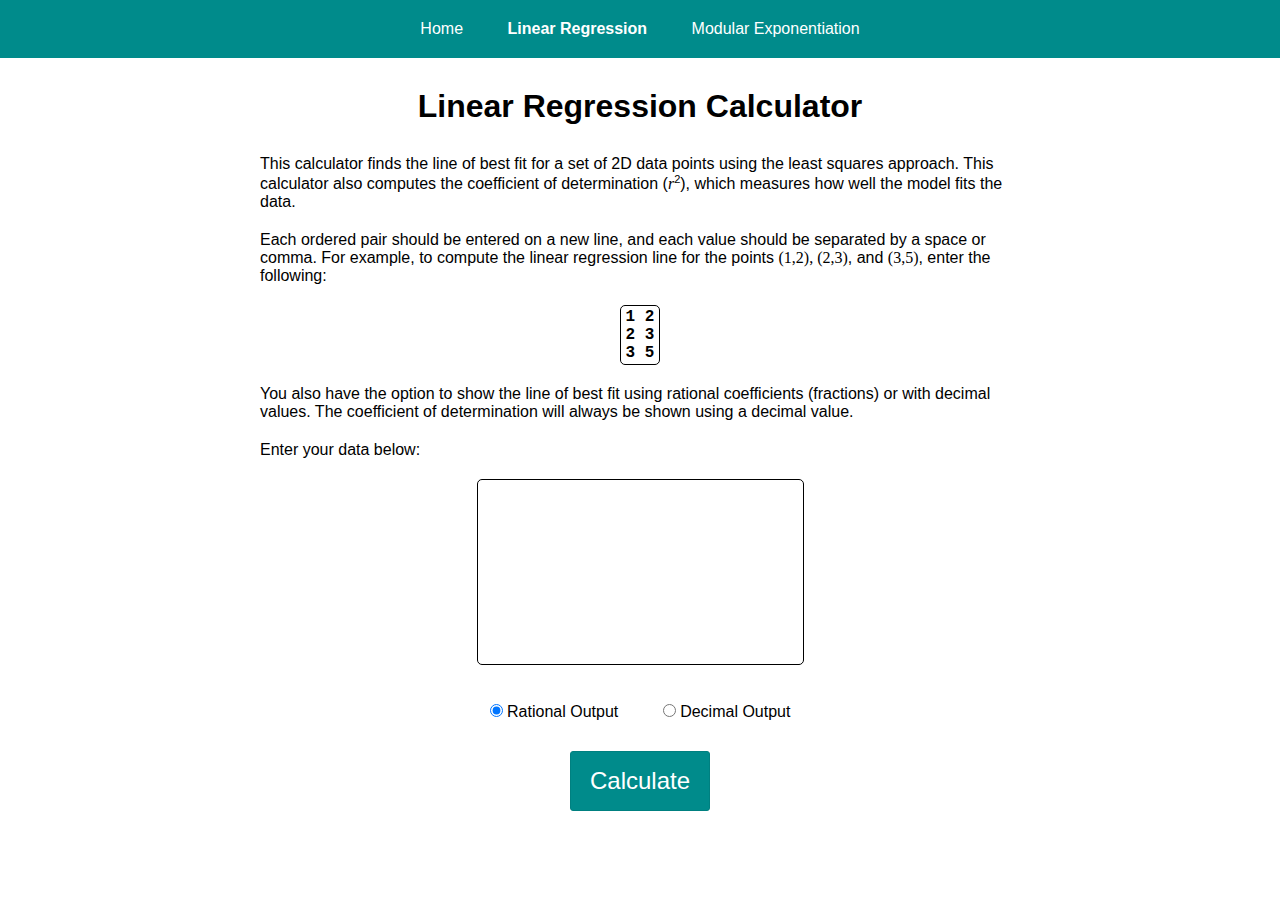
<file: tools/linear-regression/index.html>
<!DOCTYPE html>
<html>

<head>
  <title>Linear Regression</title>
  <link rel="stylesheet" href="./style.css" type="text/css" />
  <link rel="stylesheet" href="../../global-style.css" type="text/css" />
  <link src="../../fonts.css" />
  <link rel="stylesheet" href="https://cdnjs.cloudflare.com/ajax/libs/font-awesome/4.7.0/css/font-awesome.min.css" />
  <meta name="viewport" content="width=device-width, initial-scale=1.0" />
</head>

<body>
  <nav id="nav" class="closed">
    <a href="../../index.html" class="home">Home</a>
    <a href="./index.html" class="currDir tool">Linear Regression</a>
    <a href="../modular-exponentiation/index.html" class="tool">Modular Exponentiation</a>
    <a href="javascript:void(0);" class="menu" onclick="menuClick()">
      <i class="fa fa-bars"></i>
    </a>
  </nav>
  <main>
    <section>
      <header>Linear Regression Calculator</header>
      <p>
        This calculator finds the line of best fit for a set of 2D data points
        using the least squares approach. This calculator also computes the
        coefficient of determination (<span class="fancy">r</span><span class="math"><sup>2</sup></span>), which
        measures how well the model fits the data.
      </p>
      <p>
        Each ordered pair should be entered on a new line, and each value should
        be separated by a space or comma. For example, to compute the linear
        regression line for the points
        <span class="math">(1,2), (2,3)</span>, and
        <span class="math">(3,5)</span>, enter the following:<br />
      </p>
      <div id="exampleContainer">
        <div id="example">
          1 2<br />
          2 3<br />
          3 5
        </div>
        <br />
      </div>
      <p>
        You also have the option to show the line of best fit using rational
        coefficients (fractions) or with decimal values. The coefficient of
        determination will always be shown using a decimal value.
      </p>
      <p>Enter your data below:</p>
      <form id="inputForm" method="post">
        <textarea maxlength="200" id="coordinates" name="coordinates" cols="30" rows="10"></textarea><br />
        <div class="outputButtons">
          <div>
            <input type="radio" id="fractionButton" name="outputType" value="test" class="radio" checked="checked" />
            <label for="fractionButton">Rational Output</label>
          </div>
          <div>
            <input type="radio" id="decimalButton" name="outputType" value="test" class="radio" />
            <label for="decimalButton">Decimal Output</label>
          </div>
        </div>
        <input id="submit" type="submit" value="Calculate" />
      </form>
    </section>
    <section id="solution">
      <p>The line of best fit is given by:</p>
      <div class="outputLine math">
        <div id="equation"></div>
      </div>
      <div class="outputLine math">
        <div id="r2"></div>
      </div>
    </section>
  </main>
  <script src="RationalNumbers.js"></script>
  <script src="Regression.js"></script>
</body>

</html>
</file>
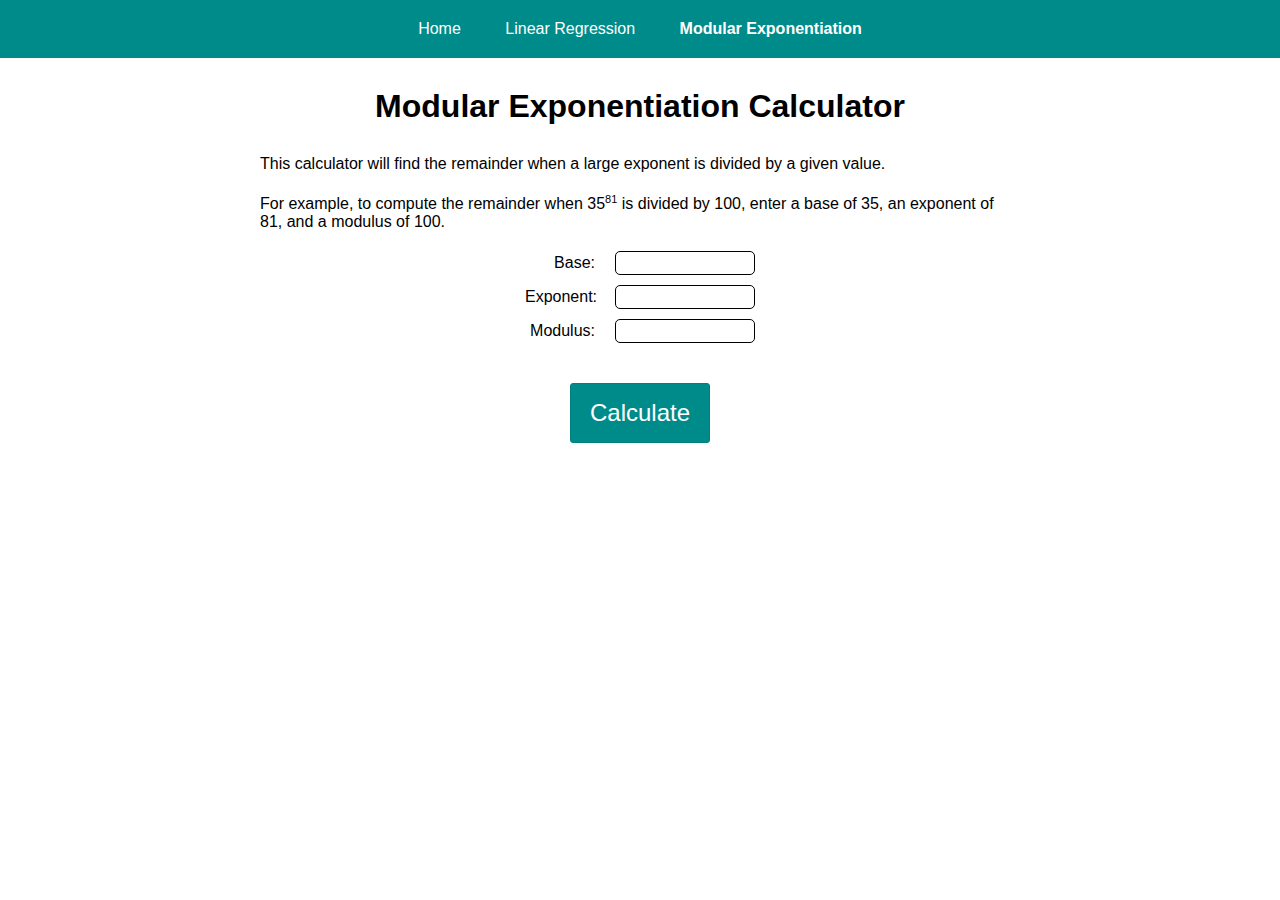
<file: tools/modular-exponentiation/index.html>
<!DOCTYPE html>
<html>

<head>
  <title>Modular Exponentiation</title>
  <link rel="stylesheet" href="./style.css" type="text/css" />
  <link rel="stylesheet" href="../../global-style.css" type="text/css" />
  <link src="../../fonts.css" />
  <link rel="stylesheet" href="https://cdnjs.cloudflare.com/ajax/libs/font-awesome/4.7.0/css/font-awesome.min.css" />
  <meta name="viewport" content="width=device-width, initial-scale=1.0" />
</head>

<body>
  <nav id="nav" class="closed">
    <a href="../../index.html" class="home">Home</a>
    <a href="../linear-regression/index.html" class="tool">Linear Regression</a>
    <a href="./index.html" class="currDir tool">Modular Exponentiation</a>
    <a href="javascript:void(0);" class="menu" onclick="menuClick()">
      <i class="fa fa-bars"></i>
    </a>
  </nav>
  <main>
    <section>
      <header>Modular Exponentiation Calculator</header>
      <p>
        This calculator will find the remainder when a large exponent is divided
        by a given value.
      </p>
      <p>
        For example, to compute the remainder when 35<sup>81</sup> is divided by
        100, enter a base of 35, an exponent of 81, and a modulus of 100.
      </p>
      <form id="input" method="post" novalidate>
        <div class="label">Base:</div>
        <input class="field" type="number" id="base" name="base" />
        <div class="label">Exponent:</div>
        <input class="field" type="number" id="exponent" name="power" />
        <div class="label">Modulus:</div>
        <input class="field" type="number" id="modulus" name="modulus" />
        <input id="submit" type="submit" value="Calculate" />
      </form>
    </section>
  </main>
  <section id="solution"></section>
  <script src="./ModularExponentiation.js"></script>
</body>

</html>
</file>
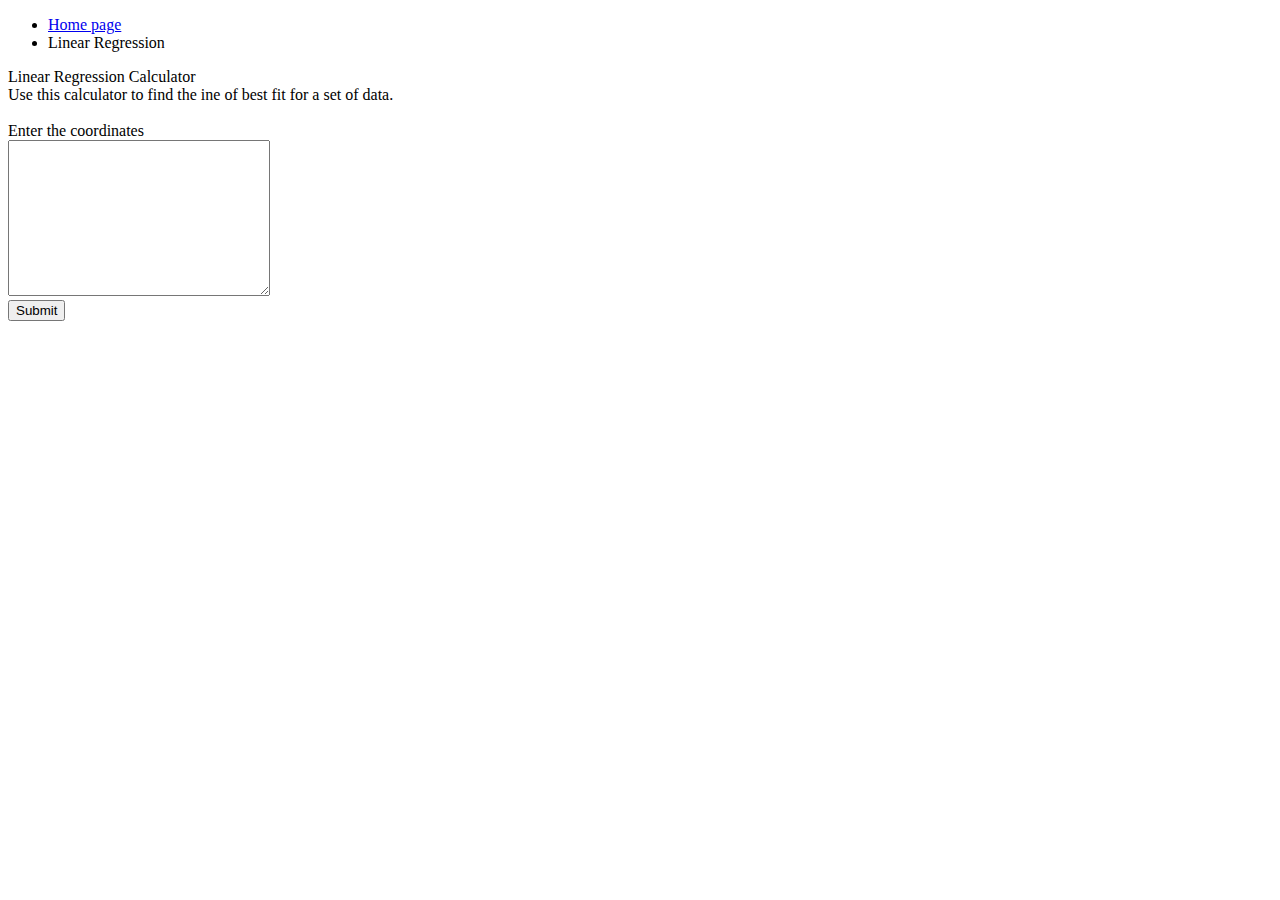
<file: Tools/Linear_Regression.html>
<!DOCTYPE html>
<html>
    <head>
        <head>
            <title>Linear Regression</title>
        </head>
        <body>
            <nav>
                <ul>
                    <li><a href="../index.html">Home page</a></li>
                    <li>Linear Regression</li>
                </ul>
            </nav>
            <section>
                <header>Linear Regression Calculator</header>
                <article>
                    Use this calculator to find the ine of best fit for a set of data.<br><br>
                </article>
                <form id="inputForm" method="post">
                    <label for="coordinates">Enter the coordinates</label><br>
                    <textarea maxlength="200" id="coordinates" name="coordinates"
                        cols="30" rows="10"></textarea><br>
                    <input id="submit" type="submit">
                </form>
                <script src = "Regression.js"></script>
            </section>
    </head>
</html>
</file>
<file: tools/linear-regression/style.css>
textarea {
  display: block;
  position: relative;
  margin: 20px auto;
  padding: 3px;

  font-family: "Courier New", Courier, monospace;
  font-size: 16px;
  font-weight: bold;

  border: 1px solid black;
  border-radius: 5px;
  padding: 2px 5px;

  resize: none;
}

textarea:focus {
  border: 2px solid black;
  margin: 18px auto;
  outline: none;
}

#exampleContainer {
  display: block;
  text-align: center;
}

#example {
  display: inline-block;
  text-align: center;
  border: 1px solid black;
  border-radius: 5px;
  padding: 2px 5px;

  font-family: "Courier New", Courier, monospace;
  font-size: 16px;
  font-weight: bold;
}

#submit {
  display: block;
  margin: 30px auto;
  height: 60px;
  width: 140px;
  border: 1px solid teal;
  border-radius: 3px;

  font-size: 24px;

  color: white;
  background-color: darkcyan;
  cursor: pointer;
}

#submit:hover {
  background-color: teal;
}

.fraction {
  display: inline-block;
  vertical-align: middle;

  font-family: "Computer Modern", serif;
  text-align: center;
}

.numerator {
  display: block;

  font-family: "Computer Modern", serif;
  text-align: center;
}

.denominator {
  display: block;

  font-family: "Computer Modern", serif;
  text-align: center;

  border-top: 1px solid black;
}

.outputButtons {
  text-align: center;
}

.outputButtons div {
  display: inline;
  padding: 0 20px;
}

#solution {
  min-width: 200px;
  margin: 30px auto 0 auto;

  text-align: center;

  visibility: hidden;
}

.outputLine {
  display: block;
  margin: 0 auto;
  padding: 5px 0;
  min-width: 200px;
}
</file>
<file: global-style.css>
* {
  box-sizing: border-box;
  margin: 0;
  padding: 0;

  background-color: lightgr;

  font-family: Arial;
  scroll-behavior: smooth;
  text-size-adjust: none;
}

main {
  max-width: 800px;
  margin: 0 auto;
}

header {
  margin: 30px 0;
  text-align: center;

  font-size: 32px;
  font-weight: bold;
}

nav {
  display: block;
  text-align: center;
  background-color: darkcyan;
}

nav a {
  display: inline-block;
  margin: auto 0;
  padding: 20px 20px;
  text-align: center;

  font-size: 16px;

  color: white;

  list-style-type: none;
  text-decoration: none;
}

/*  The following responsive navigation settings
        are credited to the following page on w3schools:
        https://www.w3schools.com/howto/howto_js_topnav_responsive.asp
    */
@media screen and (max-width: 600px) {
  nav {
    text-align: left;
    position: relative;
  }

  nav.open {
    align-items: left;
    position: relative;
  }

  nav a.menu {
    float: right;
    display: block;
    margin-right: 2px;
  }

  nav.closed a.tool {
    display: none;
  }

  nav.open a.tool,
  nav.open a.home {
    display: block;
    text-align: left;
  }

  nav.open a.menu {
    position: absolute;
    right: 0;
    top: 0;
  }
}

.menu {
  display: none;
}

nav a:hover {
  background-color: teal;
}

nav a.currDir {
  font-weight: bold;
}

p {
  display: block;
  margin: 20px auto;
  padding: 0 20px;
  min-width: 200px;
  max-width: 800px;

  font-size: 12pt;
}

sup {
  font-size: 11px;
}

.math {
  display: inline;
  font-family: "Computer Modern", serif;
}

.fancy {
  font-family: "Computer Modern", serif;
  font-style: italic;
}
</file>
<file: tools/modular-exponentiation/style.css>
#submit {
  grid-area: 4 / 1 / span 1 / span 2;
  display: block;
  margin: 30px auto;
  height: 60px;
  width: 140px;
  border: 1px solid teal;
  border-radius: 3px;

  font-size: 24px;

  color: white;
  background-color: darkcyan;
  cursor: pointer;
}

#submit:hover {
  background-color: teal;
}

#input {
  display: grid;
  justify-content: center;
  grid-template: 24px 24px 24px / 90px 140px;
  grid-row-gap: 10px;
}

#input div {
  padding-top: 3px;
  padding-right: 20px;
  text-align: right;
}

/* the following 2 settings remove the arrows on number inputs.
   Source: https://stackoverflow.com/questions/3790935/can-i-hide-the-html5-number-input-s-spin-box
*/
input.field {
  width: 140px;

  font-family: "Courier New", Courier, monospace;
  font-size: 16px;
  font-weight: bold;

  border: 1px solid black;
  border-radius: 5px;
  padding: 2px 5px;

  -moz-appearance: textfield;
}

input:focus {
  border: 2px solid black;
  outline: none;
}

input::-webkit-outer-spin-button,
input::-webkit-inner-spin-button {
  -webkit-appearance: none;
}

#solution {
  visibility: hidden;

  font-size: 20px;
  text-align: center;
}
</file>
